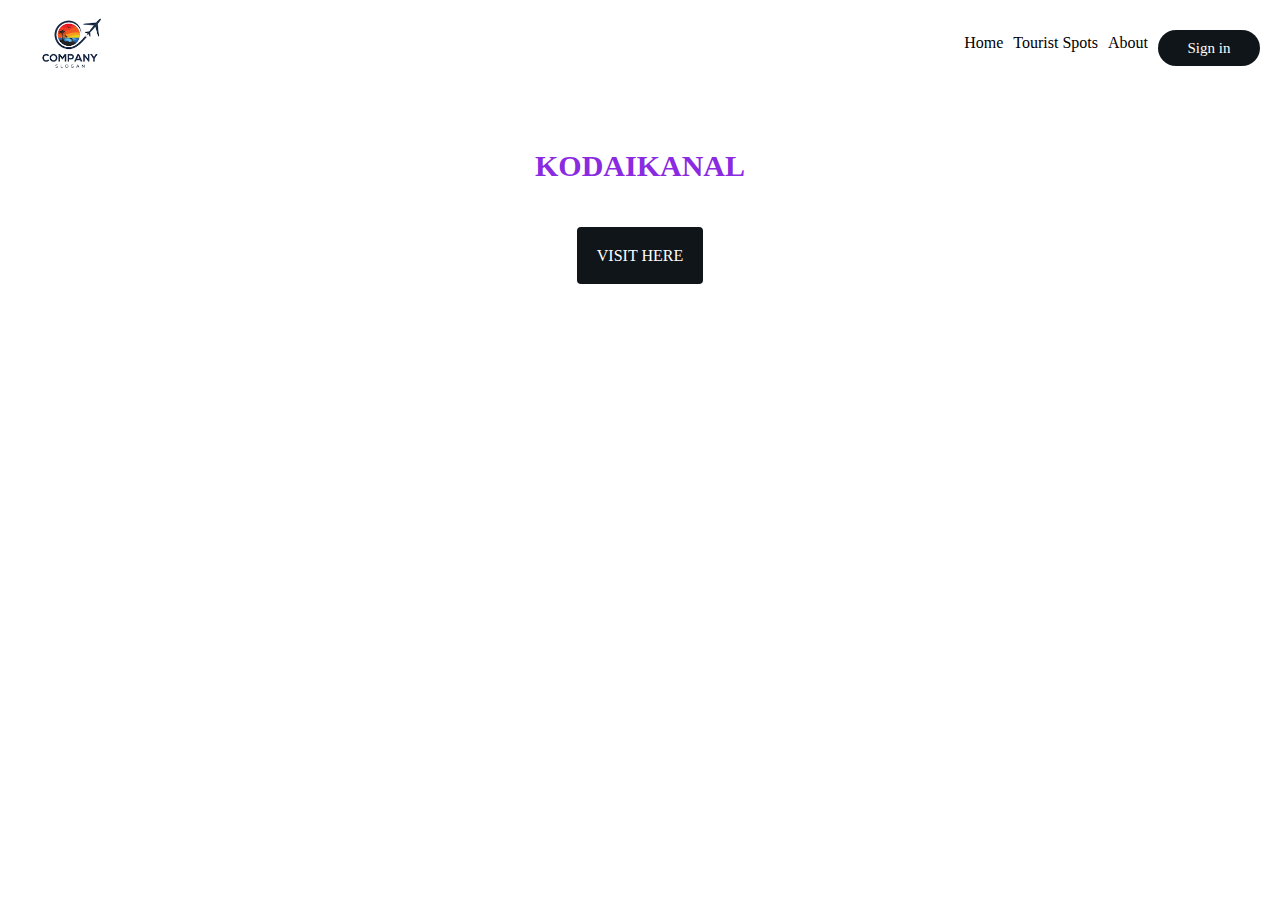
<file: index.html>
<!DOCTYPE html>
<html lang="en">
<head>
    <meta charset="UTF-8">
    <meta name="viewport" content="width=device-width, initial-scale=1.0">
    <title>Tourist Page</title>
    <link rel="stylesheet" href="CSS/style.css">
    <link rel="icon" href="">
</head>
<body>
    <nav>
        <div>
            <img src="[data-uri]" alt="">
        </div>
        <div class="move-page">
            <ul>
                <li><a href="index.html">Home</a></li>
                <li> <a href="places.html">Tourist Spots</a></li>
                <li><a href="about.html">About</a></li>
                <li class="sign-btn">Sign in</li>
            </ul>
        </div>
    </nav>
    <section>
        <div class="section-content">
            <h1>KODAIKANAL</h1>
            <a href="places.html" class="btn">VISIT HERE</a>
        
        </div>
    </section>
    <div>
        
    </div>
    
</body>
</html>
</file>
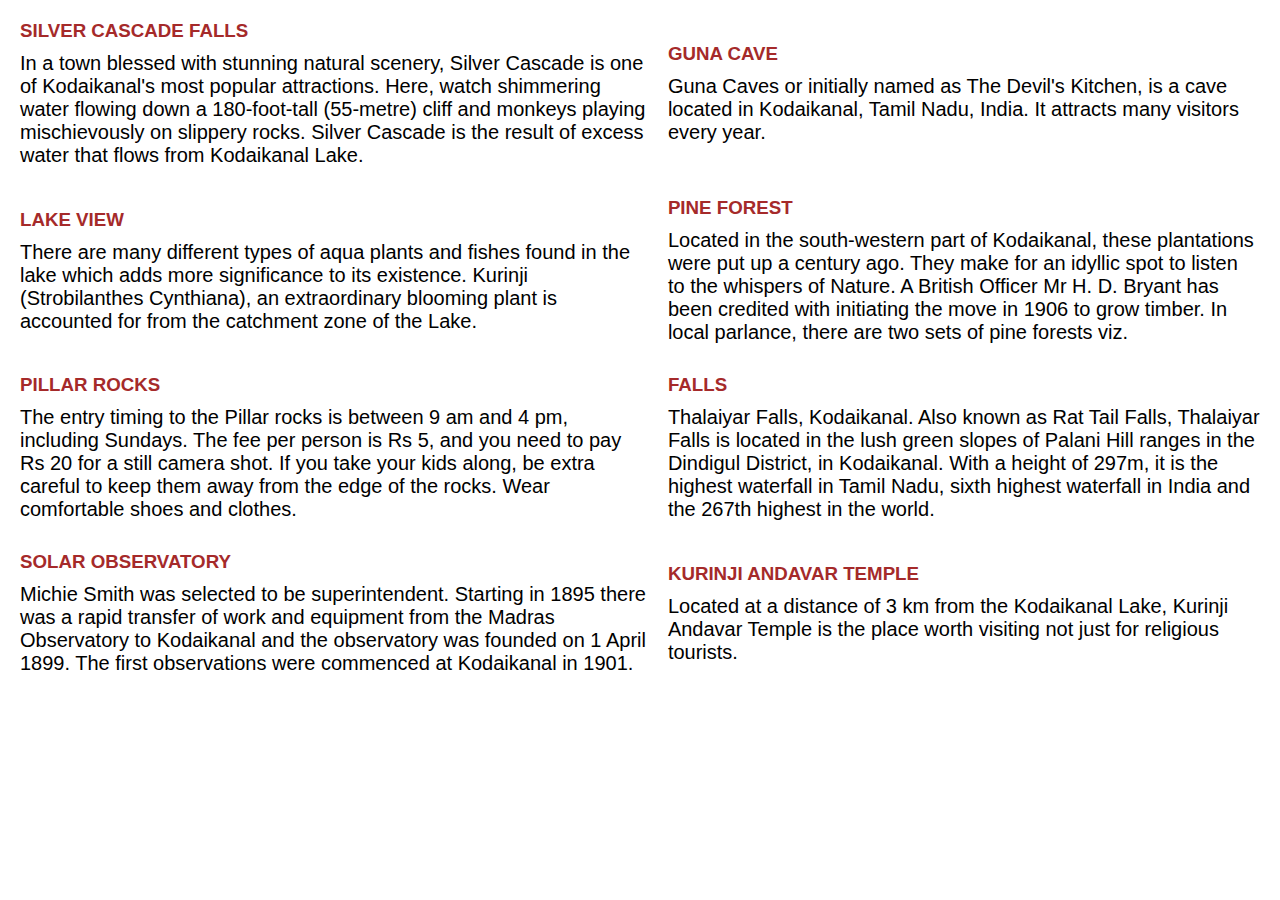
<file: about.html>
<!DOCTYPE html>
<html lang="en">
<head>
    <meta charset="UTF-8">
    <meta name="viewport" content="width=device-width, initial-scale=1.0">
    <title>About</title>
    <link rel="stylesheet" href="CSS/style3.css">
</head>
<body>
    <div class="design_parah">
        <div>
            <h3>silver Cascade falls</h3>
            <p>
                In a town blessed with stunning natural scenery, Silver Cascade is one of Kodaikanal's most popular attractions.
                Here, watch shimmering water flowing down a 180-foot-tall (55-metre) cliff and monkeys playing mischievously on slippery rocks.
                Silver Cascade is the result of excess water that flows from Kodaikanal Lake.
            </p>
        </div>
        <div>
            <h3>Guna cave</h3>
            <p>Guna Caves or initially named as The Devil's Kitchen, is a cave located in Kodaikanal, Tamil Nadu, India.
            It attracts many visitors every year.</p>
        </div>
        <div>
            <h3>lake view</h3>
            <p>There are many different types of aqua plants and fishes found in the lake which adds more significance to its existence. 
               Kurinji (Strobilanthes Cynthiana), an extraordinary blooming plant is accounted for from the catchment zone of the Lake.
            </p>
        </div>
        <div>
            <h3>Pine forest</h3>
            <p>
                Located in the south-western part of Kodaikanal, these plantations were put up a century ago.
                 They make for an idyllic spot to listen to the whispers of Nature. 
                 A British Officer Mr H. D. Bryant has been credited with initiating the move in 1906 to grow timber.
                 In local parlance, there are two sets of pine forests viz.
            </p>
        </div>
        <div>
            <h3>Pillar rocks</h3>
            <p>
                The entry timing to the Pillar rocks is between 9 am and 4 pm, including Sundays. 
                The fee per person is Rs 5, and you need to pay Rs 20 for a still camera shot. 
                If you take your kids along, be extra careful to keep them away from the edge of the rocks. 
                Wear comfortable shoes and clothes.
            </p>
        </div>
        <div>
            <h3>Falls</h3>
            <p>
                Thalaiyar Falls, Kodaikanal. Also known as Rat Tail Falls, Thalaiyar Falls is located in the lush green slopes of Palani Hill ranges in the Dindigul District, in Kodaikanal. With a height of 297m, it is the highest waterfall in Tamil Nadu, sixth highest waterfall in India and the 267th highest in the world.
            </p>
        </div>
        <div>
            <h3>Solar Observatory</h3>
            <p>
                Michie Smith was selected to be superintendent.
                 Starting in 1895 there was a rapid transfer of work and equipment from the Madras Observatory to Kodaikanal and the observatory was founded on 1 April 1899. 
                 The first observations were commenced at Kodaikanal in 1901.
            </p>
        </div>
        <div>
            <h3>Kurinji Andavar Temple</h3>
            <p>
                Located at a distance of 3 km from the Kodaikanal Lake, Kurinji Andavar Temple is the place worth visiting not just for religious tourists.
            </p>
        </div>
    </div>
</body>
</html>
</file>
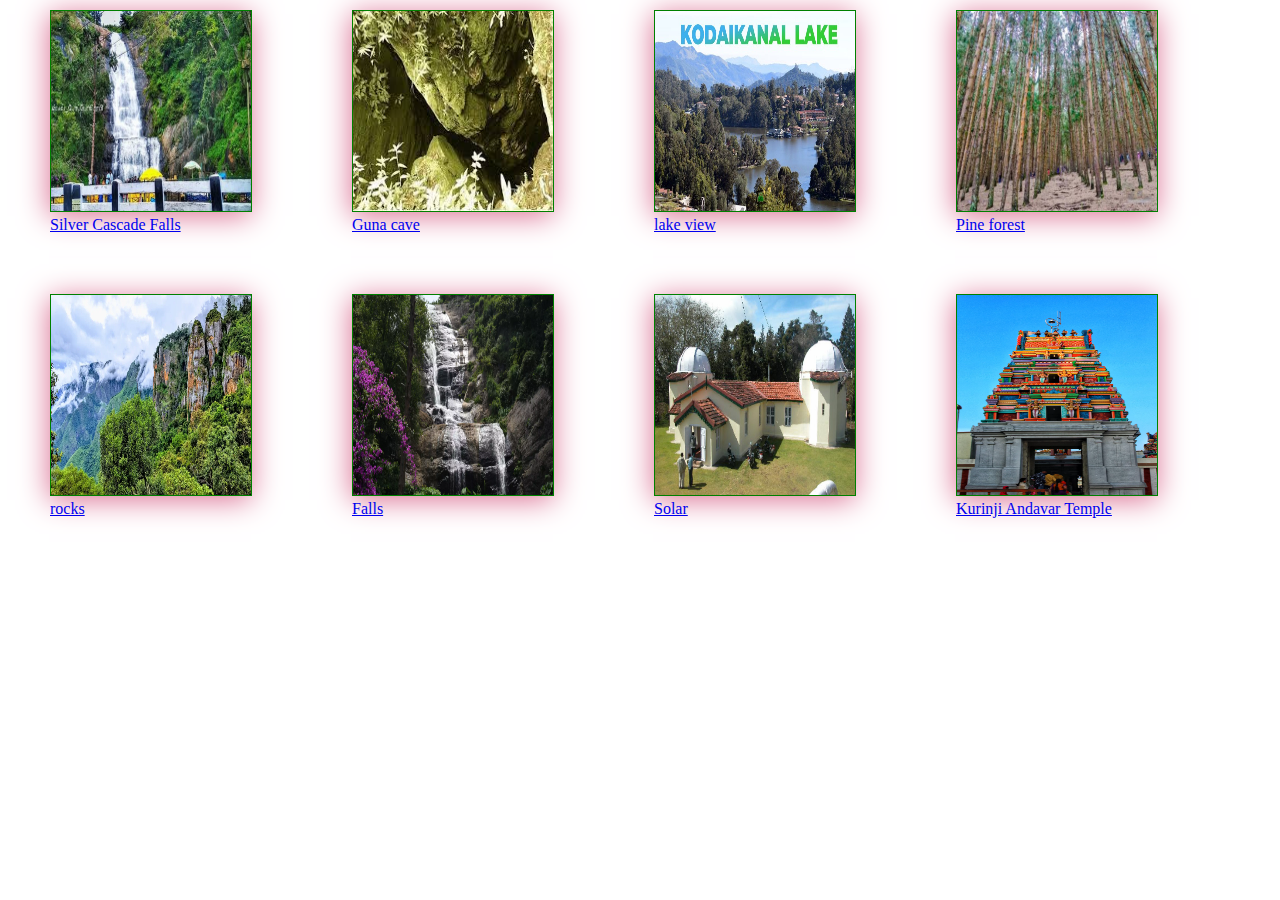
<file: places.html>
<!DOCTYPE html>
<html lang="en">
<head>
    <meta charset="UTF-8">
    <meta name="viewport" content="width=device-width, initial-scale=1.0">
    <title>Tourist Places</title>
    <link rel="stylesheet" href="CSS/style2.css">
</head>
<body>
    <div class="img-box">
        <img src="imgs/silver-cascade-falls.jpg" alt="">
        <a href="about.html"><p >Silver Cascade Falls</p></a>
    </div>
    <div class="img-box">
        <img src="imgs/cave.jpeg" alt="">
        <a href="about.html"><p >Guna cave</p></a>
    </div>
    <div class="img-box">
        <img src="imgs/Kodaikanal-Lake.jpg" alt="">
        <a href="about.html"><p >lake view</p></a>
    </div>
    <div class="img-box">
        <img src="imgs/pineforest.jpg" alt="">
        <a href="about.html"><p >Pine forest</p></a>
    </div>
    <div class="img-box">
        <img src="imgs/rocks.webp" alt="">
        <a href="about.html"><p>rocks</p></a>
    </div>
    <div class="img-box">
        <img src="imgs/falls.webp" alt="">
        <a href="about.html"><p >Falls</p></a>
    </div>
    <div class="img-box">
        <img src="imgs/Solar.jpg" alt="">
        <a href="about.html"><p>Solar </p></a>
    </div>
    <div class="img-box">
        <img src="imgs/Kurinji andavar temple.webp" alt="">
        <a href="about.html"><p >Kurinji Andavar Temple</p></a>
    </div>
</body>
</html>
</file>
<file: CSS/style.css>
*{
    padding: 0;
    margin: 0;
}

nav img{
    width: 100px;
    margin-top: 3px;   
    margin-left: 20px; 
}
nav{
    display: flex;
    justify-content: space-between;
    align-items: center;
    background-color: #fff;

}
nav ul{
    display: flex;
    justify-content: space-between;
    align-items: center ;
    list-style-type: none;
    padding: 0 20px;
    
}
nav ul li{
    padding-left: 10px ;
}

.sign-btn{
    background-color: #101519;
    border-radius: 100px;
    border: none;
    color: #fff;
    height: 36px;
    line-height: 36px;
    padding: 0 10px;
    margin-left: 10px;
    margin-top: 10px;
    white-space: nowrap;
    width: 82px;
    font-size: 15px;
    text-align: center;
}
.move-page ul li a:hover{
    color: orangered;
    cursor: pointer;
}
.sign-btn:hover{
    color: orangered;
    cursor: pointer;
}
body{
    background-image: url(https://images.unsplash.com/photo-1593692716621-1e228b0a9224?q=80&w=1000&auto=format&fit=crop&ixlib=rb-4.0.3&ixid=M3wxMjA3fDB8MHxzZWFyY2h8MXx8a29kYWlrYW5hbHxlbnwwfHwwfHx8MA%3D%3D);
    background-repeat: no-repeat;
    background-size: cover;
    background-attachment: fixed;    
}
h1{
    color: blueviolet;
    font-weight: 800px;
    font-size: 30px;
    margin-bottom: 5%;
    
}
.section-content{
    text-align: center;
    margin-top: 5%;
}
.btn{
    text-decoration: none;
    padding: 20px 20px;
    background-color: #101519;
    border: none;
    border-radius: 4px;
    color: #fff;
}
.btn:hover{
    background-color: #fff;
    color: #000;
    cursor: pointer;
}
.move-page li a{
    text-decoration: none;
    color: #000;
}
.img-box{
    width: 200px;
    height: 200px;
    border: 1px solid green;
    box-shadow: -1px 4px 28px 0px palevioletred;
}
</file>
<file: CSS/style3.css>
*{
    padding: 0;
    margin: 0;
}
.design_parah h3{
    color: brown;
    text-shadow: red;
    font-family: "Poppings", sans-serif;
    text-transform: uppercase;
    margin-bottom: 10px;
}
.design_parah p{
    font-size: 20px;
    font-family: sans-serif;
    margin-bottom: 10px;
}
.design_parah{
    display: grid;
    grid-template-columns: auto auto;
    gap: 20px;
    margin: 20px;
    justify-content: space-between;
    align-items: center;
}
body{
    background-image: url(https://img.lovepik.com//back_pic/05/61/59/845b4b1a0bc4514.jpg_wh860.jpg);
    background-repeat: no-repeat;
    background-size: cover;
    background-attachment: fixed;
}
</file>
<file: CSS/style2.css>
*{
    padding: 0;
    margin: 0;
}
.img-box img{
    width: 200px;
    height: 200px;
    border: 1px solid green;
    box-shadow: -1px 4px 28px 0px palevioletred;
}
.imd-box p{
    text-transform: uppercase;
    font-size: 8px;
}
.img-box{
    float: left;
    margin: 50px;
    margin-top: 10px;
}
</file>
